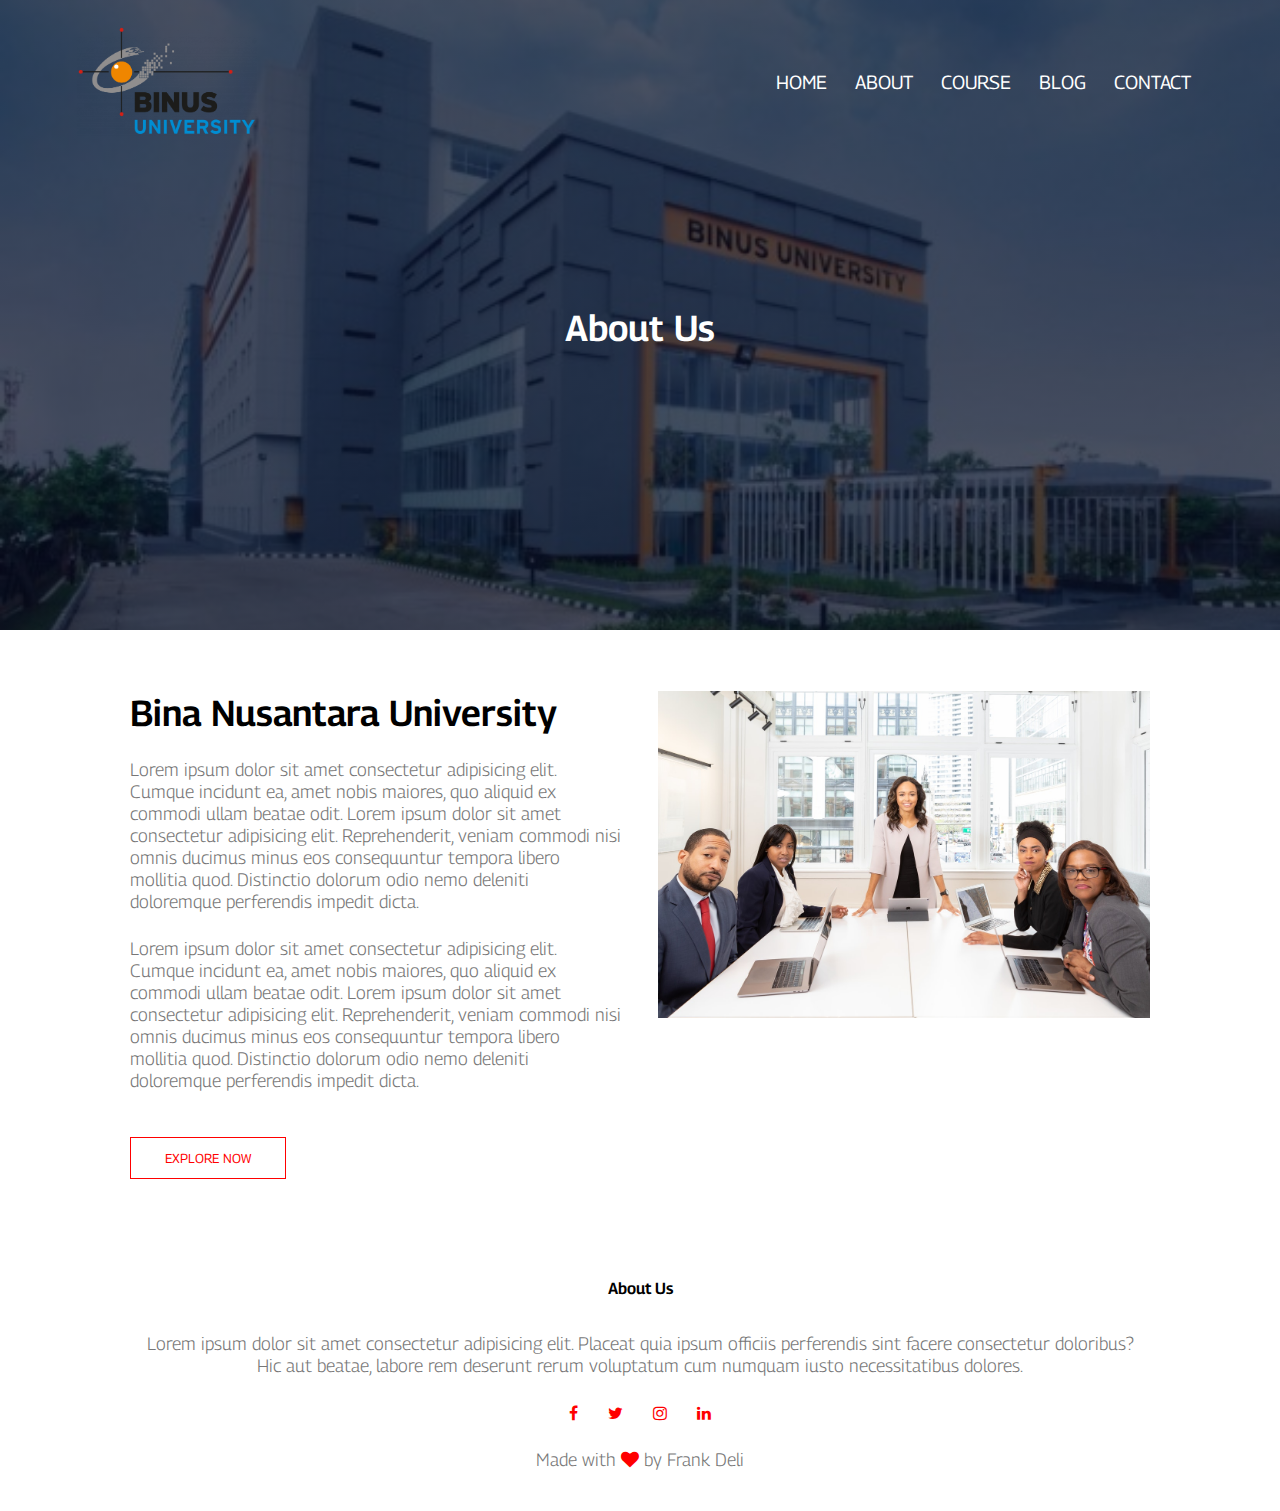
<file: about.html>
<!DOCTYPE html>
<html lang="en">
<head>
    <meta charset="UTF-8">
    <meta http-equiv="X-UA-Compatible" content="IE=edge">
    <meta name="viewport" content="width=device-width, initial-scale=1.0">
    <title>World Biggest University</title>
    <link rel="stylesheet" href="style.css">
    <link rel="preconnect" href="https://fonts.googleapis.com">
    <link rel="preconnect" href="https://fonts.gstatic.com" crossorigin>
    <link href="https://fonts.googleapis.com/css2?family=Georama:ital,wght@0,200;0,300;0,400;0,500;1,100&display=swap" rel="stylesheet">
    <link rel="stylesheet" href="https://stackpath.bootstrapcdn.com/font-awesome/4.7.0/css/font-awesome.min.css">
</head>
<body>
    <section class="sub-header">
        <nav>
            <a href="index.html"><img src="eduford_img/binus_logo.png" alt=""></a>
            <div class="nav-links" id="navLinks">
                <i class="fa fa-times" onclick="hideMenu()"></i>
                <ul>
                    <li><a href="index.html">HOME</a></li>
                    <li><a href="about.html">ABOUT</a></li>
                    <li><a href="course.html">COURSE</a></li>
                    <li><a href="blog.html">BLOG</a></li>
                    <li><a href="contact.html">CONTACT</a></li>
                </ul>
            </div>
            <i class="fa fa-bars" onclick="showMenu()"></i>
        </nav>
        <h1>About Us</h1>
    </section>

    <section class="about-us">
        <div class="row">
            <div class="about-col">
                <h1>Bina Nusantara University</h1>
                <p>Lorem ipsum dolor sit amet consectetur adipisicing elit. 
                Cumque incidunt ea, amet nobis maiores, 
                quo aliquid ex commodi ullam beatae odit. Lorem ipsum dolor sit amet consectetur adipisicing elit. Reprehenderit, veniam commodi nisi omnis ducimus minus eos consequuntur tempora libero mollitia quod. Distinctio dolorum odio nemo deleniti doloremque perferendis impedit dicta.</p>
                <p>Lorem ipsum dolor sit amet consectetur adipisicing elit. 
                    Cumque incidunt ea, amet nobis maiores, 
                    quo aliquid ex commodi ullam beatae odit. Lorem ipsum dolor sit amet consectetur adipisicing elit. Reprehenderit, veniam commodi nisi omnis ducimus minus eos consequuntur tempora libero mollitia quod. Distinctio dolorum odio nemo deleniti doloremque perferendis impedit dicta.</p> 
                <a href="" class="hero-btn red-btn">EXPLORE NOW</a>
            </div>
            <div class="about-col">
                <img src="eduford_img/about.jpg">
            </div>
        </div>
    </section>

    <section class="footer">
        <h4>About Us</h4>
        <p>Lorem ipsum dolor sit amet consectetur adipisicing elit. Placeat quia ipsum officiis perferendis sint facere consectetur doloribus? <br> Hic aut beatae, labore rem deserunt rerum voluptatum cum numquam iusto necessitatibus dolores.</p>
        <div class="icon">
            <a href="https://www.facebook.com/universitasbinanusantara" target="_blank"> <i class="fa fa-facebook"></i> </a>
            <a href="https://twitter.com/BINUSAlumni" target="_blank"> <i class="fa fa-twitter"></i> </a>
            <a href="https://www.instagram.com/binusuniversityofficial/?hl=id" target="_blank"> <i class="fa fa-instagram"></i> </a>
            <a href="https://www.linkedin.com/company/binus-university" target="_blank"> <i class="fa fa-linkedin"></i> </a>
        </div>
        <p>Made with <i class="fa fa-heart"></i> by Frank Deli</p>
    </section>

    <script>
        var navLinks = document.getElementById("navLinks");
        function showMenu(){
            navLinks.style.right = "0";
        }
        function hideMenu(){
            navLinks.style.right = "-200px";
        }
    </script>
</body>
</html>
</file>
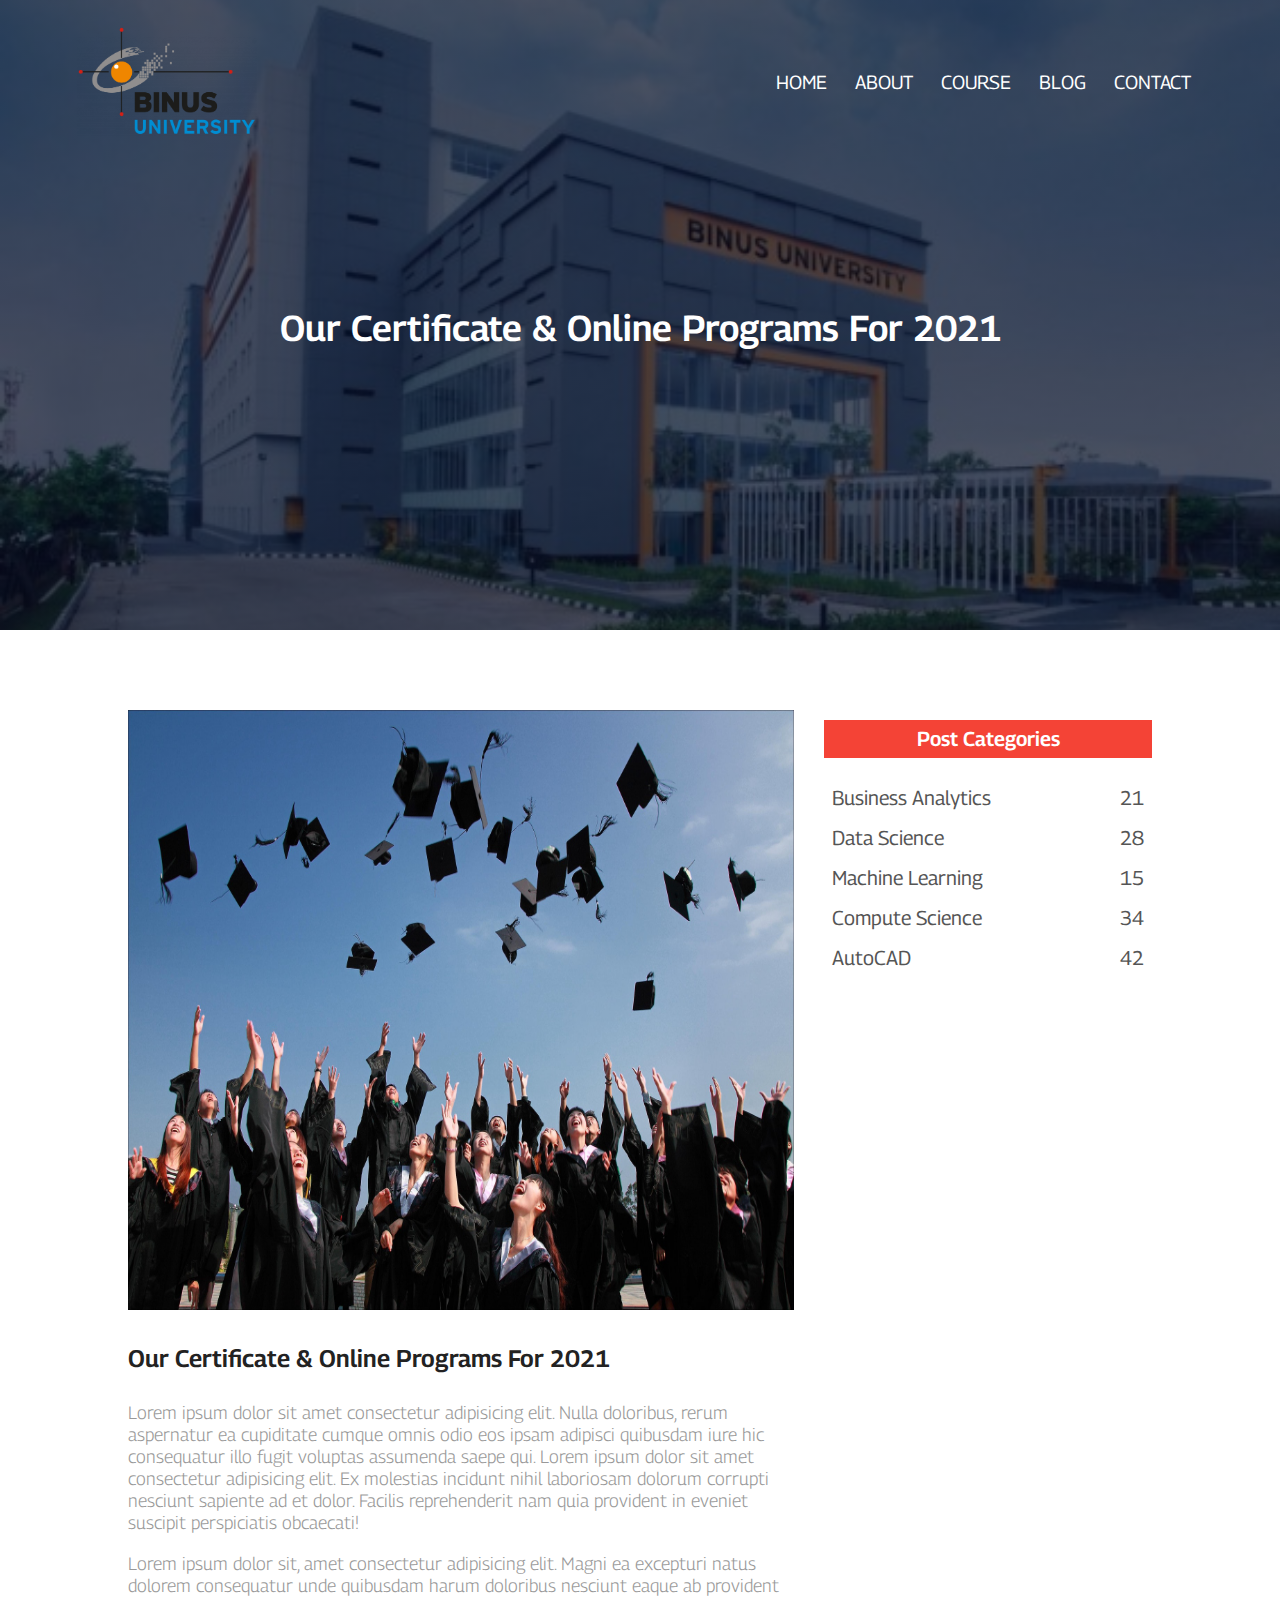
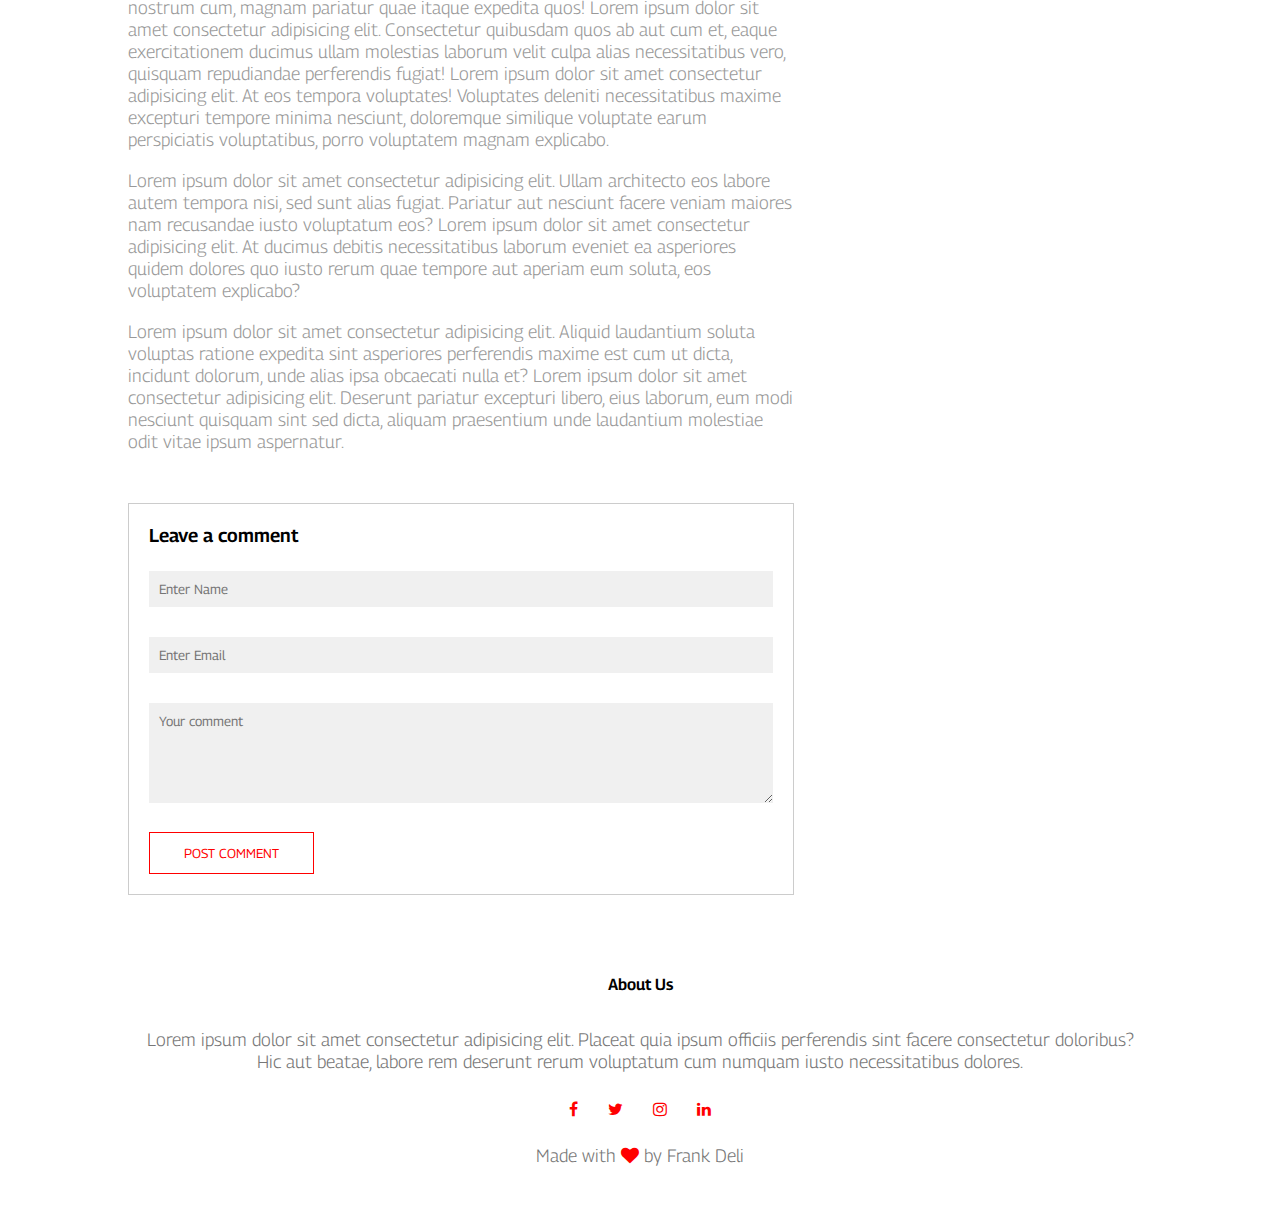
<file: blog.html>
<!DOCTYPE html>
<html lang="en">
<head>
    <meta charset="UTF-8">
    <meta http-equiv="X-UA-Compatible" content="IE=edge">
    <meta name="viewport" content="width=device-width, initial-scale=1.0">
    <title>World Biggest University</title>
    <link rel="stylesheet" href="style.css">
    <link rel="preconnect" href="https://fonts.googleapis.com">
    <link rel="preconnect" href="https://fonts.gstatic.com" crossorigin>
    <link href="https://fonts.googleapis.com/css2?family=Georama:ital,wght@0,200;0,300;0,400;0,500;1,100&display=swap" rel="stylesheet">
    <link rel="stylesheet" href="https://stackpath.bootstrapcdn.com/font-awesome/4.7.0/css/font-awesome.min.css">
</head>
<body>
    <section class="sub-header">
        <nav>
            <a href="index.html"><img src="eduford_img/binus_logo.png" alt=""></a>
            <div class="nav-links" id="navLinks">
                <i class="fa fa-times" onclick="hideMenu()"></i>
                <ul>
                    <li><a href="index.html">HOME</a></li>
                    <li><a href="about.html">ABOUT</a></li>
                    <li><a href="course.html">COURSE</a></li>
                    <li><a href="blog.html">BLOG</a></li>
                    <li><a href="contact.html">CONTACT</a></li>
                </ul>
            </div>
            <i class="fa fa-bars" onclick="showMenu()"></i>
        </nav>
        <h1>Our Certificate & Online Programs For 2021</h1>
    </section>

    <section class="blog-content">
        <div class="row">
            <div class="blog-left">
                <img src="eduford_img/background.jpg">
                <h2>Our Certificate & Online Programs For 2021</h2>
                <p>Lorem ipsum dolor sit amet consectetur adipisicing elit. Nulla doloribus, rerum aspernatur ea cupiditate cumque omnis odio eos ipsam adipisci quibusdam iure hic consequatur illo fugit voluptas assumenda saepe qui. Lorem ipsum dolor sit amet consectetur adipisicing elit. Ex molestias incidunt nihil laboriosam dolorum corrupti nesciunt sapiente ad et dolor. Facilis reprehenderit nam quia provident in eveniet suscipit perspiciatis obcaecati!</p>
                <br>
                <p>Lorem ipsum dolor sit, amet consectetur adipisicing elit. Magni ea excepturi natus dolorem consequatur unde quibusdam harum doloribus nesciunt eaque ab provident nostrum cum, magnam pariatur quae itaque expedita quos! Lorem ipsum dolor sit amet consectetur adipisicing elit. Consectetur quibusdam quos ab aut cum et, eaque exercitationem ducimus ullam molestias laborum velit culpa alias necessitatibus vero, quisquam repudiandae perferendis fugiat! Lorem ipsum dolor sit amet consectetur adipisicing elit. At eos tempora voluptates! Voluptates deleniti necessitatibus maxime excepturi tempore minima nesciunt, doloremque similique voluptate earum perspiciatis voluptatibus, porro voluptatem magnam explicabo.</p>
                <br>
                <p>Lorem ipsum dolor sit amet consectetur adipisicing elit. Ullam architecto eos labore autem tempora nisi, sed sunt alias fugiat. Pariatur aut nesciunt facere veniam maiores nam recusandae iusto voluptatum eos? Lorem ipsum dolor sit amet consectetur adipisicing elit. At ducimus debitis necessitatibus laborum eveniet ea asperiores quidem dolores quo iusto rerum quae tempore aut aperiam eum soluta, eos voluptatem explicabo?</p>
                <br>
                <p>Lorem ipsum dolor sit amet consectetur adipisicing elit. Aliquid laudantium soluta voluptas ratione expedita sint asperiores perferendis maxime est cum ut dicta, incidunt dolorum, unde alias ipsa obcaecati nulla et? Lorem ipsum dolor sit amet consectetur adipisicing elit. Deserunt pariatur excepturi libero, eius laborum, eum modi nesciunt quisquam sint sed dicta, aliquam praesentium unde laudantium molestiae odit vitae ipsum aspernatur.</p>
            
                <div class="comment-box">
                    <h3>Leave a comment</h3>
                    <form class="comment-form">
                        <input type="text" placeholder="Enter Name">
                        <input type="email" placeholder="Enter Email">
                        <textarea rows="5" placeholder="Your comment"></textarea>
                        <button type="submit" class="hero-btn red-btn">POST COMMENT</button>
                    </form>
                </div>

            </div>
            <div class="blog-right">
                <h3>Post Categories</h3>
                <div>
                    <span>Business Analytics</span>
                    <span>21</span>
                </div>
                <div>
                    <span>Data Science</span>
                    <span>28</span>
                </div>
                <div>
                    <span>Machine Learning</span>
                    <span>15</span>
                </div>
                <div>
                    <span>Compute Science</span>
                    <span>34</span>
                </div>
                <div>
                    <span>AutoCAD</span>
                    <span>42</span>
                </div>
            </div>
        </div>
    </section>

    <section class="footer">
        <h4>About Us</h4>
        <p>Lorem ipsum dolor sit amet consectetur adipisicing elit. Placeat quia ipsum officiis perferendis sint facere consectetur doloribus? <br> Hic aut beatae, labore rem deserunt rerum voluptatum cum numquam iusto necessitatibus dolores.</p>
        <div class="icon">
            <a href="https://www.facebook.com/universitasbinanusantara" target="_blank"> <i class="fa fa-facebook"></i> </a>
            <a href="https://twitter.com/BINUSAlumni" target="_blank"> <i class="fa fa-twitter"></i> </a>
            <a href="https://www.instagram.com/binusuniversityofficial/?hl=id" target="_blank"> <i class="fa fa-instagram"></i> </a>
            <a href="https://www.linkedin.com/company/binus-university" target="_blank"> <i class="fa fa-linkedin"></i> </a>
        </div>
        <p>Made with <i class="fa fa-heart"></i> by Frank Deli</p>
    </section>

    <script>
        var navLinks = document.getElementById("navLinks");
        function showMenu(){
            navLinks.style.right = "0";
        }
        function hideMenu(){
            navLinks.style.right = "-200px";
        }
    </script>
</body>
</html>
</file>
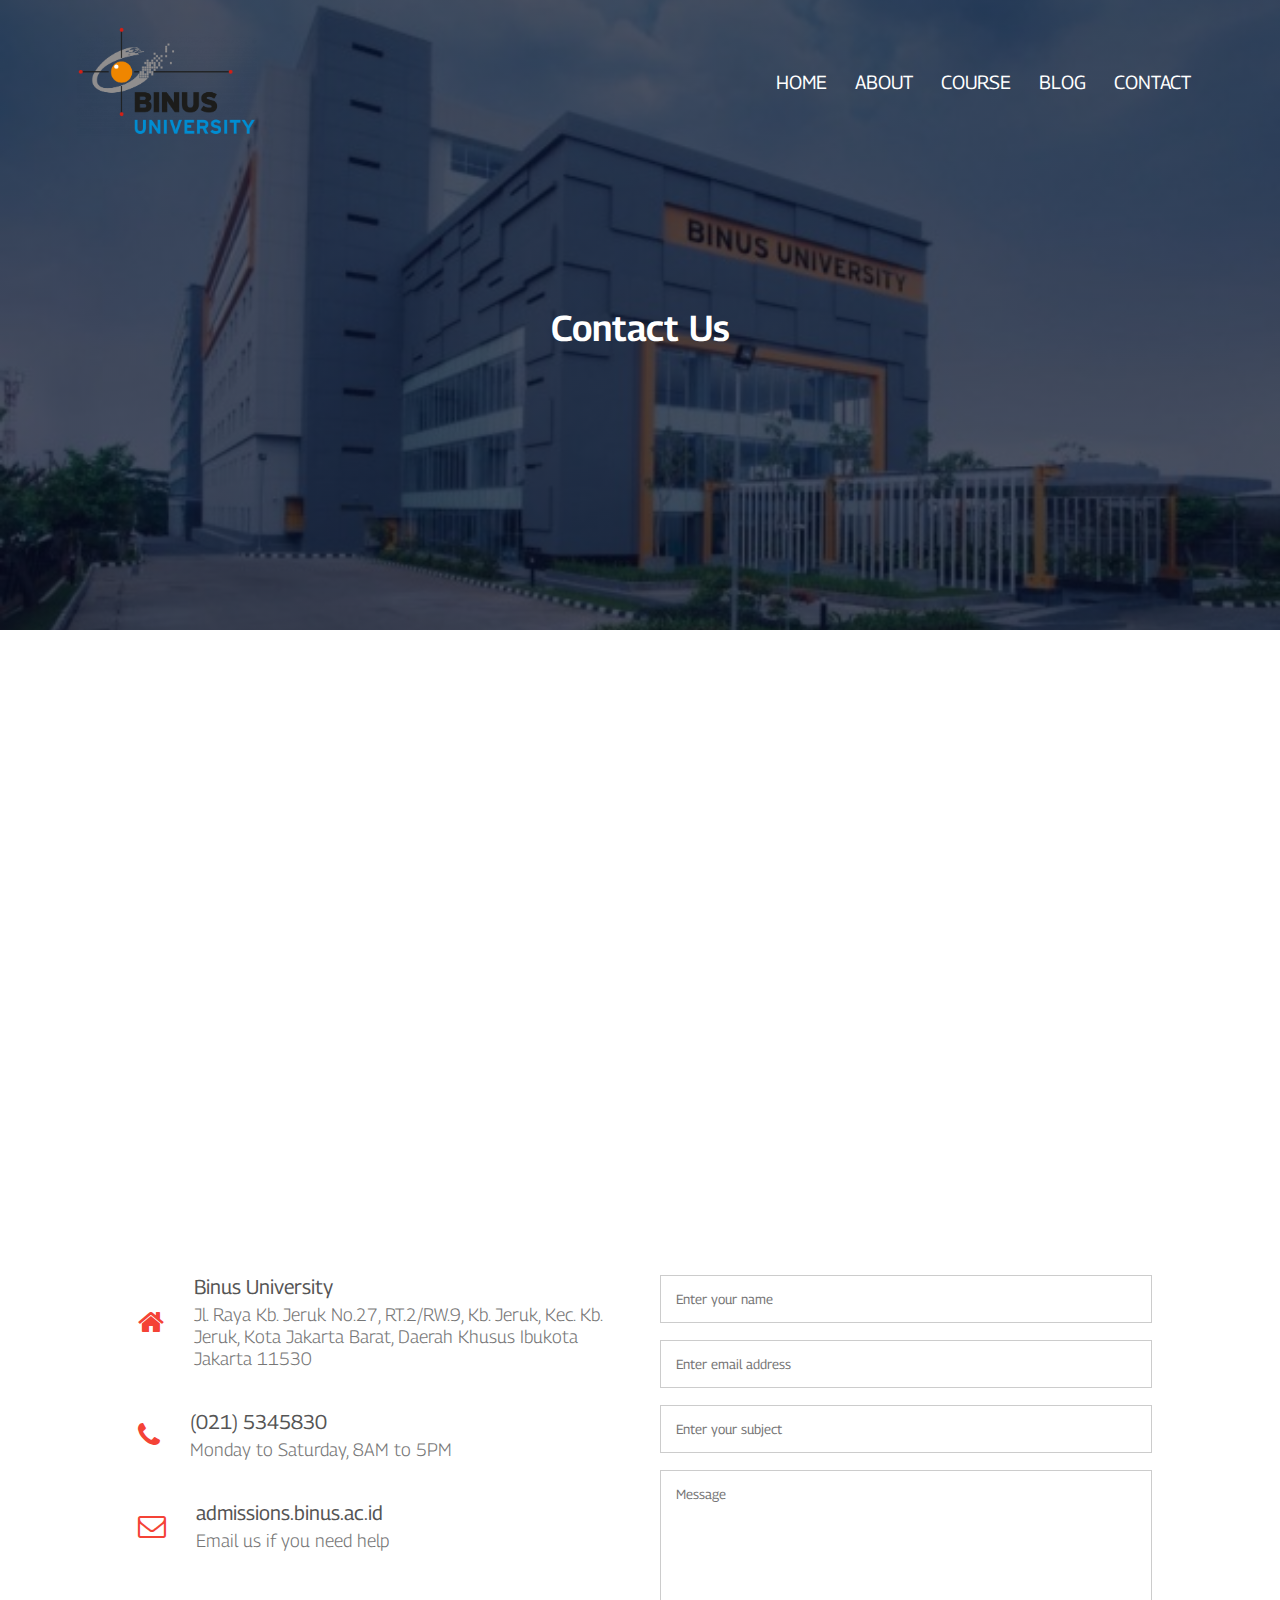
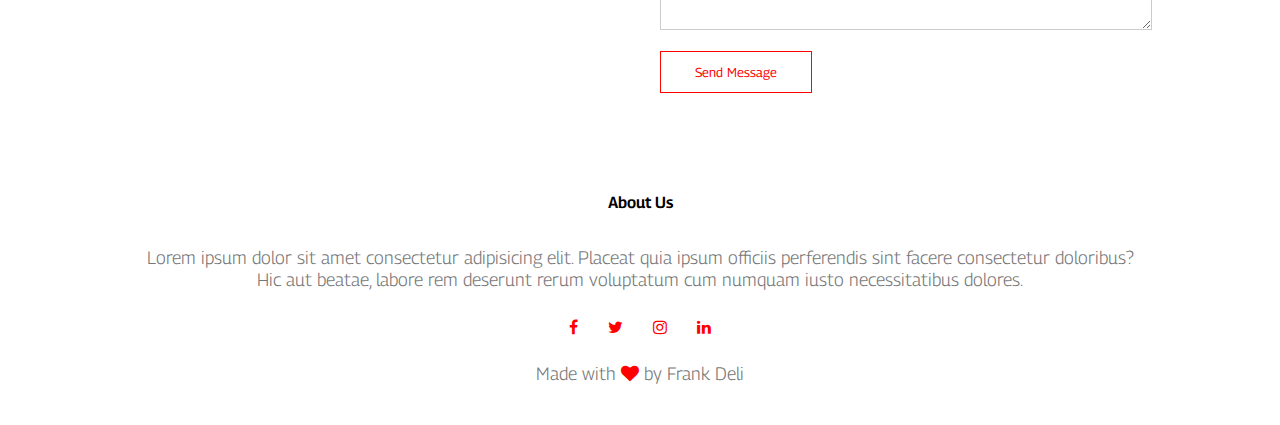
<file: contact.html>
<!DOCTYPE html>
<html lang="en">
<head>
    <meta charset="UTF-8">
    <meta http-equiv="X-UA-Compatible" content="IE=edge">
    <meta name="viewport" content="width=device-width, initial-scale=1.0">
    <title>World Biggest University</title>
    <link rel="stylesheet" href="style.css">
    <link rel="preconnect" href="https://fonts.googleapis.com">
    <link rel="preconnect" href="https://fonts.gstatic.com" crossorigin>
    <link href="https://fonts.googleapis.com/css2?family=Georama:ital,wght@0,200;0,300;0,400;0,500;1,100&display=swap" rel="stylesheet">
    <link rel="stylesheet" href="https://stackpath.bootstrapcdn.com/font-awesome/4.7.0/css/font-awesome.min.css">
</head>
<body>
    <section class="sub-header">
        <nav>
            <a href="index.html"><img src="eduford_img/binus_logo.png" alt=""></a>
            <div class="nav-links" id="navLinks">
                <i class="fa fa-times" onclick="hideMenu()"></i>
                <ul>
                    <li><a href="index.html">HOME</a></li>
                    <li><a href="about.html">ABOUT</a></li>
                    <li><a href="course.html">COURSE</a></li>
                    <li><a href="blog.html">BLOG</a></li>
                    <li><a href="contact.html">CONTACT</a></li>
                </ul>
            </div>
            <i class="fa fa-bars" onclick="showMenu()"></i>
        </nav>
        <h1>Contact Us</h1>
    </section>

    <section class="location">
        <iframe src="https://www.google.com/maps/embed?pb=!1m18!1m12!1m3!1d3966.4671122421!2d106.77874291458869!3d-6.201943295510254!2m3!1f0!2f0!3f0!3m2!1i1024!2i768!4f13.1!3m3!1m2!1s0x2e69f6dcc7d2c4ad%3A0x209cb1eef39be168!2sUniversitas%20Bina%20Nusantara%2C%20Kampus%20Anggrek!5e0!3m2!1sid!2sid!4v1633602142042!5m2!1sid!2sid" width="600" height="450" style="border:0;" allowfullscreen="" loading="lazy"></iframe>
    </section>

    <section class="contact-us">
        <div class="row">
            <div class="contact-col">
                <div>
                    <i class="fa fa-home"></i>
                    <span>
                        <h5>Binus University</h5>
                        <p>Jl. Raya Kb. Jeruk No.27, RT.2/RW.9, Kb. Jeruk, Kec. Kb. Jeruk, Kota Jakarta Barat, Daerah Khusus Ibukota Jakarta 11530</p>
                    </span>
                </div>
                <div>
                    <i class="fa fa-phone"></i>
                    <span>
                        <h5>(021) 5345830</h5>
                        <p>Monday to Saturday, 8AM to 5PM</p>
                    </span>
                </div>
                <div>
                    <i class="fa fa-envelope-o"></i>
                    <span>
                        <h5>admissions.binus.ac.id</h5>
                        <p>Email us if you need help</p>
                    </span>
                </div>
            </div>
            <div class="contact-col">
                <form action="form-handler.php" method="POST">
                    <input type="text" name="name" placeholder="Enter your name" required>
                    <input type="email" name="email" placeholder="Enter email address" required>
                    <input type="text" name="subject" placeholder="Enter your subject" required>
                    <textarea rows="8" name="message" placeholder="Message" required></textarea>
                    <button type="submit" class="hero-btn red-btn">Send Message</button>
                </form>
            </div>
        </div>

    </section>

    <section class="footer">
        <h4>About Us</h4>
        <p>Lorem ipsum dolor sit amet consectetur adipisicing elit. Placeat quia ipsum officiis perferendis sint facere consectetur doloribus? <br> Hic aut beatae, labore rem deserunt rerum voluptatum cum numquam iusto necessitatibus dolores.</p>
        <div class="icon">
            <a href="https://www.facebook.com/universitasbinanusantara" target="_blank"> <i class="fa fa-facebook"></i> </a>
            <a href="https://twitter.com/BINUSAlumni" target="_blank"> <i class="fa fa-twitter"></i> </a>
            <a href="https://www.instagram.com/binusuniversityofficial/?hl=id" target="_blank"> <i class="fa fa-instagram"></i> </a>
            <a href="https://www.linkedin.com/company/binus-university" target="_blank"> <i class="fa fa-linkedin"></i> </a>
        </div>
        <p>Made with <i class="fa fa-heart"></i> by Frank Deli</p>
    </section>

    <script>
        var navLinks = document.getElementById("navLinks");
        function showMenu(){
            navLinks.style.right = "0";
        }
        function hideMenu(){
            navLinks.style.right = "-200px";
        }
    </script>
</body>
</html>
</file>
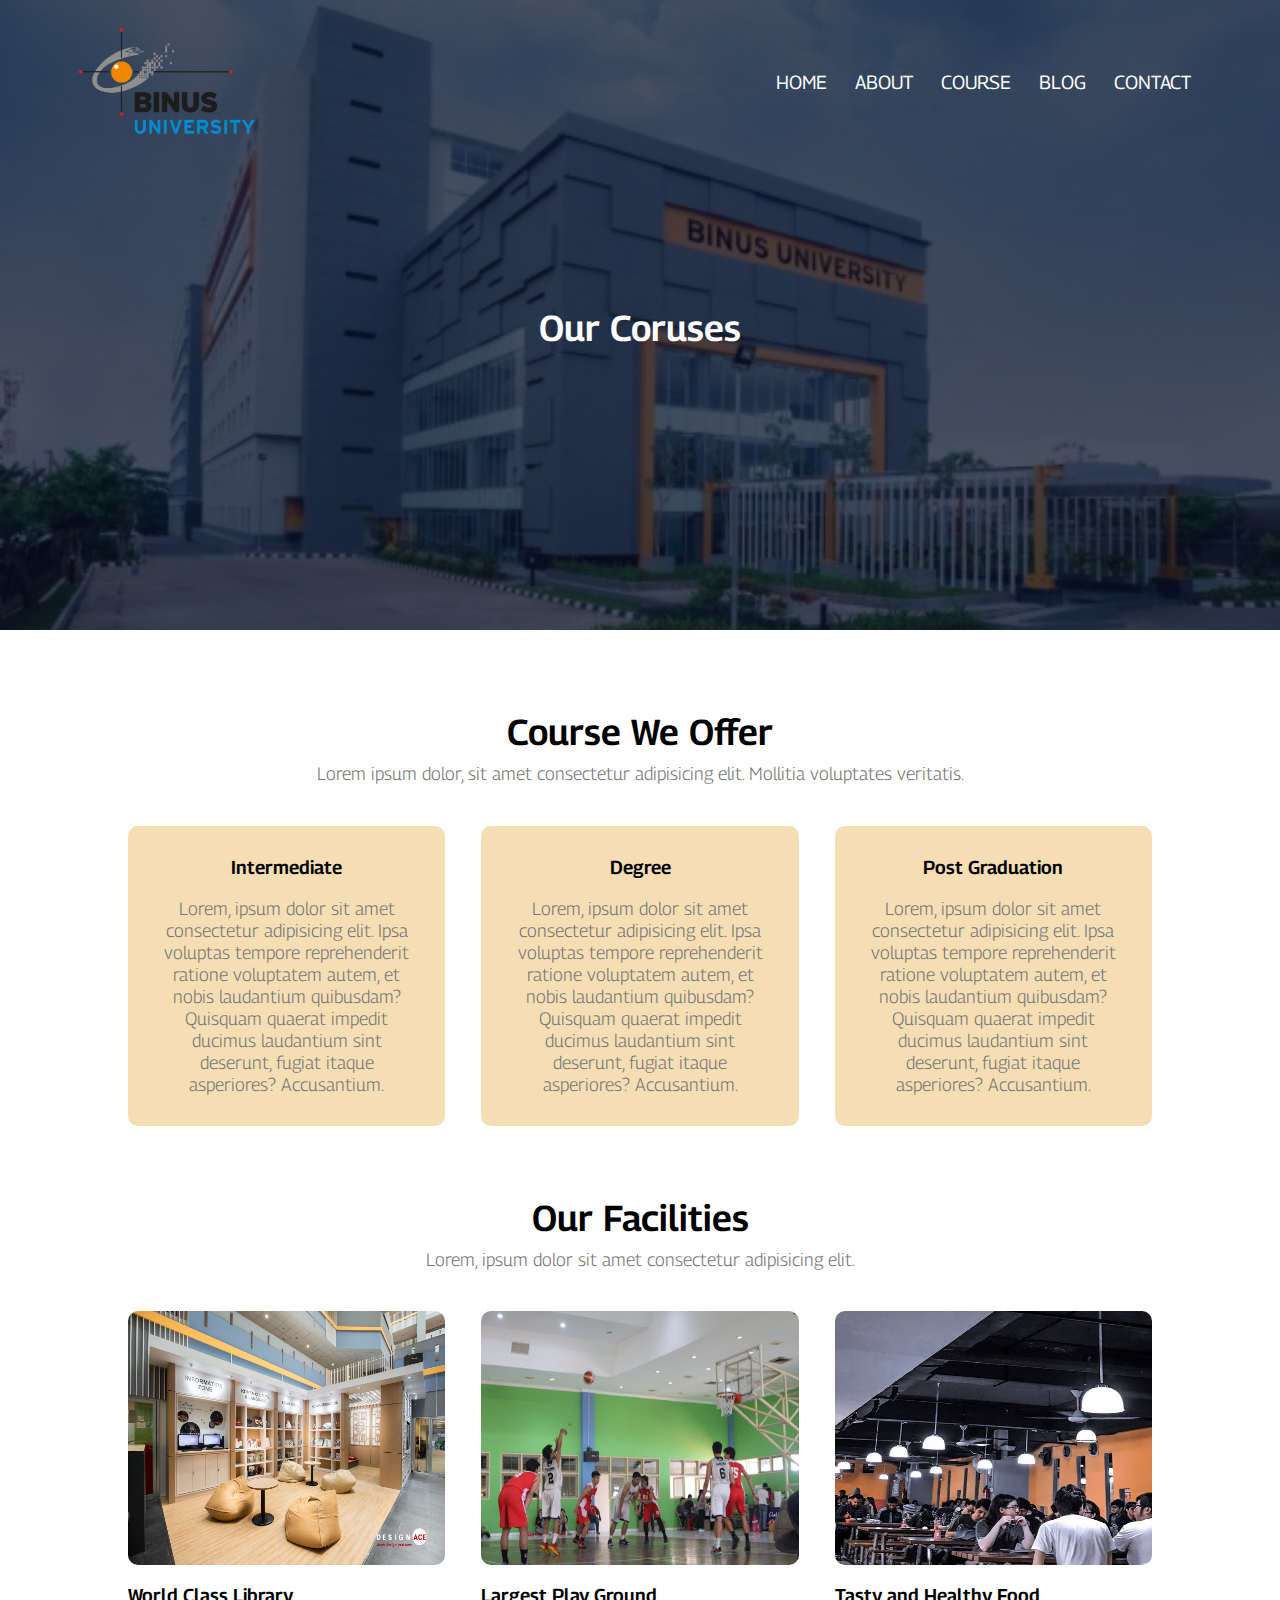
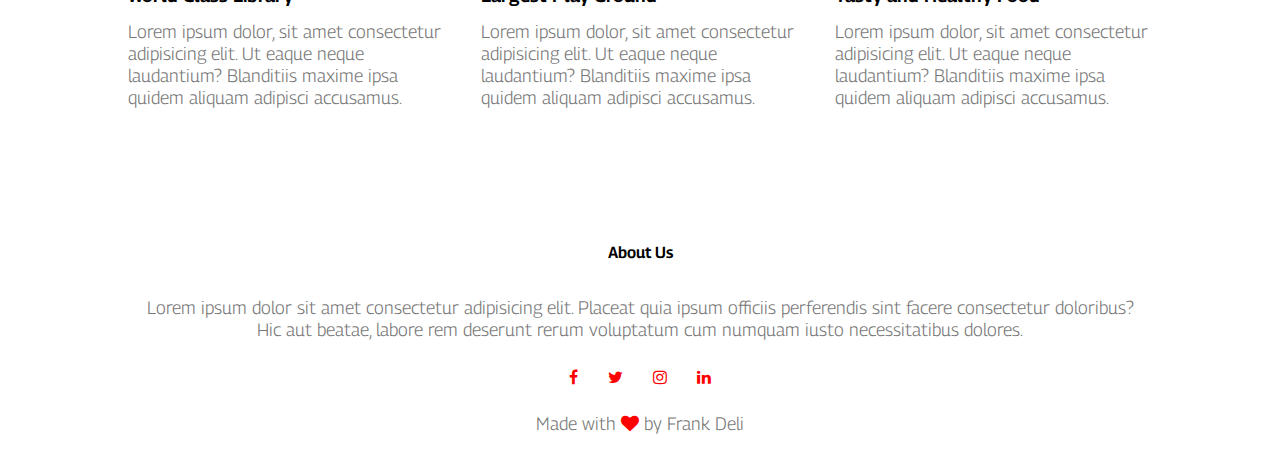
<file: course.html>
<!DOCTYPE html>
<html lang="en">
<head>
    <meta charset="UTF-8">
    <meta http-equiv="X-UA-Compatible" content="IE=edge">
    <meta name="viewport" content="width=device-width, initial-scale=1.0">
    <title>World Biggest University</title>
    <link rel="stylesheet" href="style.css">
    <link rel="preconnect" href="https://fonts.googleapis.com">
    <link rel="preconnect" href="https://fonts.gstatic.com" crossorigin>
    <link href="https://fonts.googleapis.com/css2?family=Georama:ital,wght@0,200;0,300;0,400;0,500;1,100&display=swap" rel="stylesheet">
    <link rel="stylesheet" href="https://stackpath.bootstrapcdn.com/font-awesome/4.7.0/css/font-awesome.min.css">
</head>
<body>
    <section class="sub-header">
        <nav>
            <a href="index.html"><img src="eduford_img/binus_logo.png" alt=""></a>
            <div class="nav-links" id="navLinks">
                <i class="fa fa-times" onclick="hideMenu()"></i>
                <ul>
                    <li><a href="index.html">HOME</a></li>
                    <li><a href="about.html">ABOUT</a></li>
                    <li><a href="course.html">COURSE</a></li>
                    <li><a href="blog.html">BLOG</a></li>
                    <li><a href="contact.html">CONTACT</a></li>
                </ul>
            </div>
            <i class="fa fa-bars" onclick="showMenu()"></i>
        </nav>
        <h1>Our Coruses</h1>
    </section>

    <section class="course">
        <h1>Course We Offer</h1>
        <p>Lorem ipsum dolor, sit amet consectetur adipisicing elit. Mollitia voluptates veritatis.</p>
        <div class="row">
            <div class="course-col">
                <h3>Intermediate</h3>
                <p>Lorem, ipsum dolor sit amet consectetur adipisicing elit. Ipsa voluptas tempore reprehenderit ratione voluptatem autem, et nobis laudantium quibusdam? Quisquam quaerat impedit ducimus laudantium sint deserunt, fugiat itaque asperiores? Accusantium.</p>
            </div>
            <div class="course-col">
                <h3>Degree</h3>
                <p>Lorem, ipsum dolor sit amet consectetur adipisicing elit. Ipsa voluptas tempore reprehenderit ratione voluptatem autem, et nobis laudantium quibusdam? Quisquam quaerat impedit ducimus laudantium sint deserunt, fugiat itaque asperiores? Accusantium.</p>
            </div>
            <div class="course-col">
                <h3>Post Graduation</h3>
                <p>Lorem, ipsum dolor sit amet consectetur adipisicing elit. Ipsa voluptas tempore reprehenderit ratione voluptatem autem, et nobis laudantium quibusdam? Quisquam quaerat impedit ducimus laudantium sint deserunt, fugiat itaque asperiores? Accusantium.</p>
            </div>
        </div>    
    </section>

    <section class="facilities">
        <h1>Our Facilities</h1>
        <p>Lorem, ipsum dolor sit amet consectetur adipisicing elit.</p>
        <div class="row">
            <div class="facilities-col">
                <img src="eduford_img/binus_lirary.jpg" alt="">
                <h3>World Class Library</h3>
                <p>Lorem ipsum dolor, sit amet consectetur adipisicing elit. Ut eaque neque laudantium? Blanditiis maxime ipsa quidem aliquam adipisci accusamus.</p>
            </div>
            <div class="facilities-col">
                <img src="eduford_img/binus_lapangan.jpg" alt="">
                <h3>Largest Play Ground</h3>
                <p>Lorem ipsum dolor, sit amet consectetur adipisicing elit. Ut eaque neque laudantium? Blanditiis maxime ipsa quidem aliquam adipisci accusamus.</p>
            </div>
            <div class="facilities-col">
                <img src="eduford_img/binus_canteen.jpg" alt="">
                <h3>Tasty and Healthy Food</h3>
                <p>Lorem ipsum dolor, sit amet consectetur adipisicing elit. Ut eaque neque laudantium? Blanditiis maxime ipsa quidem aliquam adipisci accusamus.</p>
            </div>
        </div>
    </section>

    <section class="footer">
        <h4>About Us</h4>
        <p>Lorem ipsum dolor sit amet consectetur adipisicing elit. Placeat quia ipsum officiis perferendis sint facere consectetur doloribus? <br> Hic aut beatae, labore rem deserunt rerum voluptatum cum numquam iusto necessitatibus dolores.</p>
        <div class="icon">
            <a href="https://www.facebook.com/universitasbinanusantara" target="_blank"> <i class="fa fa-facebook"></i> </a>
            <a href="https://twitter.com/BINUSAlumni" target="_blank"> <i class="fa fa-twitter"></i> </a>
            <a href="https://www.instagram.com/binusuniversityofficial/?hl=id" target="_blank"> <i class="fa fa-instagram"></i> </a>
            <a href="https://www.linkedin.com/company/binus-university" target="_blank"> <i class="fa fa-linkedin"></i> </a>
        </div>
        <p>Made with <i class="fa fa-heart"></i> by Frank Deli</p>
    </section>

    <script>
        var navLinks = document.getElementById("navLinks");
        function showMenu(){
            navLinks.style.right = "0";
        }
        function hideMenu(){
            navLinks.style.right = "-200px";
        }
    </script>
</body>
</html>
</file>
<file: style.css>
*{
    margin: 0;
    padding: 0;
    font-family: 'Georama', sans-serif;
}
.header{
    width: 100%;
    min-height: 100vh;
    background-image: linear-gradient(rgba(4,9,30,0.7), rgba(4,9,30,0.7)),url("eduford_img/binus.jpeg");
    background-position: center;
    background-size: cover;
    position: relative;
}
nav{
    display: flex;
    justify-content: space-between;
    align-items: center;
    padding: 2% 6%;
}
nav img{
    width: 180px;
}
.nav-links{
    flex: 1;
    text-align: right;
}
.nav-links ul li{
    list-style: none;
    display: inline-block;
    padding: 8px 12px;
}
.nav-links ul li a{
    color: white;
    text-decoration: none;
    font-size: 19px;
}
.nav-links ul li::after{
    content: '';
    width: 0%;
    height: 2px;
    background: red;
    display: block;
    margin: auto;
    transition: 0.5s;
}
.nav-links ul li:hover::after{
    width: 100%;
}
.text-box{
    width: 90%;
    color: white;
    position: absolute;
    top: 50%;
    left: 50%;
    transform: translate(-50%, -50%);
    text-align: center;
}
.text-box h1{
    font-size: 62px;
}
.text-box p{
    margin: 10px 0 40px;
    font-size: 14px;
    color: white;
}
.hero-btn{
    text-decoration: none;
    display: inline-block;
    color: white;
    border: 1px solid white;
    font-size: 13px;
    padding: 12px 34px;
    background: transparent;
    position: relative;
    cursor: pointer;
}
.hero-btn:hover{
    border: 1px solid red;
    background: red;
    transition: 1s;
}
nav .fa{
    display: none;
}
@media(max-width: 700px){
    .text-box h1{
        font-size: 20px;
    }
    .nav-links ul li{
        display: block;
    }
    .nav-links{
        position: fixed;
        background: red;
        height: 100vh;
        width: 180px;
        top: 0;
        right: -200px;
        text-align: left;
        z-index: 2;
        transition: 1s;
    }
    nav .fa{
        display: block;
        color: white;
        margin: 10px;
        font-size: 22px;
        cursor: pointer;
    }
    .nav-links ul{
        padding: 10px 30px;
    }
}
.course{
    width: 80%;
    margin: auto;
    text-align: center;
    padding-top: 80px;
}
h1{
    font-size: 36px;
    font-weight: 600;
}
p{
    color: #777;
    font-size: 18px;
    font-weight: 300;
    line-height: 22px;
    padding: 10px;
}
.row{
    display: flex;
    margin-top: 3%;
    justify-content: space-between;
}
.course-col{
    flex-basis: 31%;
    background: wheat;
    border-radius: 10px;
    padding: 20px;
    box-sizing: border-box;
    transition: 0.5s;
}
h3{
    text-align: center;
    font-weight: 600;
    margin: 10px 0;
}
.course-col:hover{
    box-shadow: 0 0 20px 0 rgba(0,0,0,0.2);
}
@media(max-width: 700px){
    .row{
        flex-direction: column;
    }
}
.campus{
    width: 80%;
    margin: auto;
    text-align: center;
    margin-top: 80px;
}
.campus-col{
    flex-basis: 32%;
    border-radius: 10px;
    margin-bottom: 30px;
    position: relative;
    overflow: hidden;
}
.campus-col img{
    width: 100%;
    display: block;
}
.layer{
    background: transparent;
    height: 100%;
    width: 100%;
    position: absolute;
    top: 0;
    left: 0;
    transition: 0.5s;
}
.layer:hover{
    background: rgba(187, 131, 131, 0.5);
}
.layer h3{
    width: 100%;
    font-weight: 500;
    color: white;
    font-size: 26px;
    bottom: 0;
    left: 50%;
    transform: translateX(-50%);
    position: absolute;
    opacity: 0;
    transition: 0.5s;
}
.layer:hover h3{
    bottom: 50%;
    opacity: 1;
}
.facilities{
    width: 80%;
    margin: auto;
    text-align: center;
    margin-top: 70px;
}
.facilities-col{
    flex-basis: 31%;
    border-radius: 10px;
    text-align: left;
}
.facilities-col img{
    width: 100%;
    height: 55%;
    border-radius: 10px;
}
.facilities-col p{
    padding: 0;
}
.facilities-col h3{
    margin: 15px 0;
    text-align: left;
}
.testimonial{
    width: 80%;
    margin: auto;
    text-align: center;
    margin-top: 80px;
}
.testimoni-col{
    flex-basis: 45%;
    border-radius: 10px;
    text-align: left;
    background: lemonchiffon;
    padding: 25px;
    cursor: pointer;
    display: flex;
}
.testimoni-col img{
    height: 40px;
    margin-left: 5px;
    margin-right: 30px;
    border-radius: 50%;
    margin-top: 14px;
}
.testimoni-col p{
    padding: 0;
}
.testimoni-col h3{
    margin-top: 15px;
    text-align: left;
}
.testimoni-col .fa{
    margin-top: 10px;
    color: salmon;
    font-size: 20px;
}
@media(max-width: 700px){
    .testimoni-col img{
        margin-left: 0px;
        margin-right: 15px;
    }
}
.cta{
    margin: auto;
    margin-top: 100px;
    width: 80%;
    background-image: linear-gradient(rgba(0,0,0,0.7),rgba(0,0,0,0.7)),url("/eduford_img/banner2.jpg");
    background-position: center;
    background-size: cover;
    border-radius: 10px;
    text-align: center;
    padding: 100px 0;
}
.cta h1{
    color: white;
    padding: 0;
    margin-bottom: 40px;
}
@media(max-width: 700px){
    .cta h1{
        font-size: 24px;
    }
}
.footer{
    width: 100%;
    text-align: center;
    padding: 30px 0;
}
.footer h4{
    margin-bottom: 25px;
    margin-top: 40px;
    font-weight: 600 ;
}
.icon a{
    text-decoration: none;
}
.icon .fa{
    color: red;
    margin: 0 13px;
    cursor: pointer;
    padding: 18px 0;
}
.fa-heart{
    color: red;
}
.sub-header{
    width: 100%;
    min-height: 70vh;
    background-image: linear-gradient(rgba(4,9,30,0.7), rgba(4,9,30,0.7)),url("eduford_img/binus.jpeg");
    background-position: center;
    background-size: cover;
    text-align: center;
    color: white;
}
.sub-header h1{
    margin-top: 140px;
}
.about-us{
    width: 80%;
    margin: auto;
}
.about-col{
    flex-basis: 48%;
    padding: 30px 2px;
}
.about-col img{
    width: 100%;
}
.about-col h1{
    padding-top: 0;
}
.about-col p{
    padding: 25px 0 0 0;
}
.about-col a{
    margin-top: 45px;
}
.red-btn{
    border: 1px solid red;
    background: transparent;
    color: red;
}
.red-btn:hover{
    color: white;
}
.blog-content{
    width: 80%;
    margin: auto;
    margin-top: 80px;
}
.blog-left{
    flex-basis: 65%;
}
.blog-left img{
    width: 100%;
    height: 600px;
}
.blog-left h2{
    color: #222;
    font-weight: 600;
    margin: 30px 0;
}
.blog-left p{
    color: #999;
    padding: 0;
}
.blog-right{
    flex-basis: 32%;
}
.blog-right h3{
    background: #f44336;
    color: white;
    padding: 7px 0;
    font-size: 20px;
    margin-bottom: 20px;
}
.blog-right div{
    display: flex;
    align-items: center;
    justify-content: space-between;
    color: #555;
    padding: 8px;
    box-sizing: border-box;
    font-size: 20px;
}
.comment-box{
    border: 1px solid #ccc;
    margin-top: 50px;
    margin-bottom: 10px;
    padding: 10px 20px;
}
.comment-box h3{
    text-align: left;
}
.comment-form input, .comment-form textarea{
    width: 100%;
    padding: 10px;
    margin: 15px 0;
    box-sizing: border-box;
    border: none;
    outline: none;
    background: #f0f0f0;
}
.comment-form button{
    margin: 10px 0;
}
@media(max-width: 700px){
    .sub-header h1{
        font-size: 24px;
    }
}
.location{
    width: 80%;
    margin: auto;
    padding: 80px 0;
}
.location iframe{
    width: 100%;
}
.contact-us{
    width: 80%;
    margin: auto;
}
.contact-col{
    flex-basis: 48%;
    margin-bottom: 30px;
}
.contact-col div{
    display: flex;
    align-items: center;
    margin-bottom: 40px;
}
.contact-col div .fa{
    font-size: 28px;
    color: #f44336;
    margin: 10px;
    margin-right: 30px;
}
.contact-col div p{
    padding: 0;
}
.contact-col div h5{
    font-size: 20px;
    margin-bottom: 5px;
    color: #555;
    font-weight: 400;
}
.contact-col input, .contact-col textarea{
    width: 100%;
    padding: 15px;
    margin-bottom: 17px;
    outline: none;
    border: 1px solid #ccc;
    box-sizing: border-box;
}
</file>
